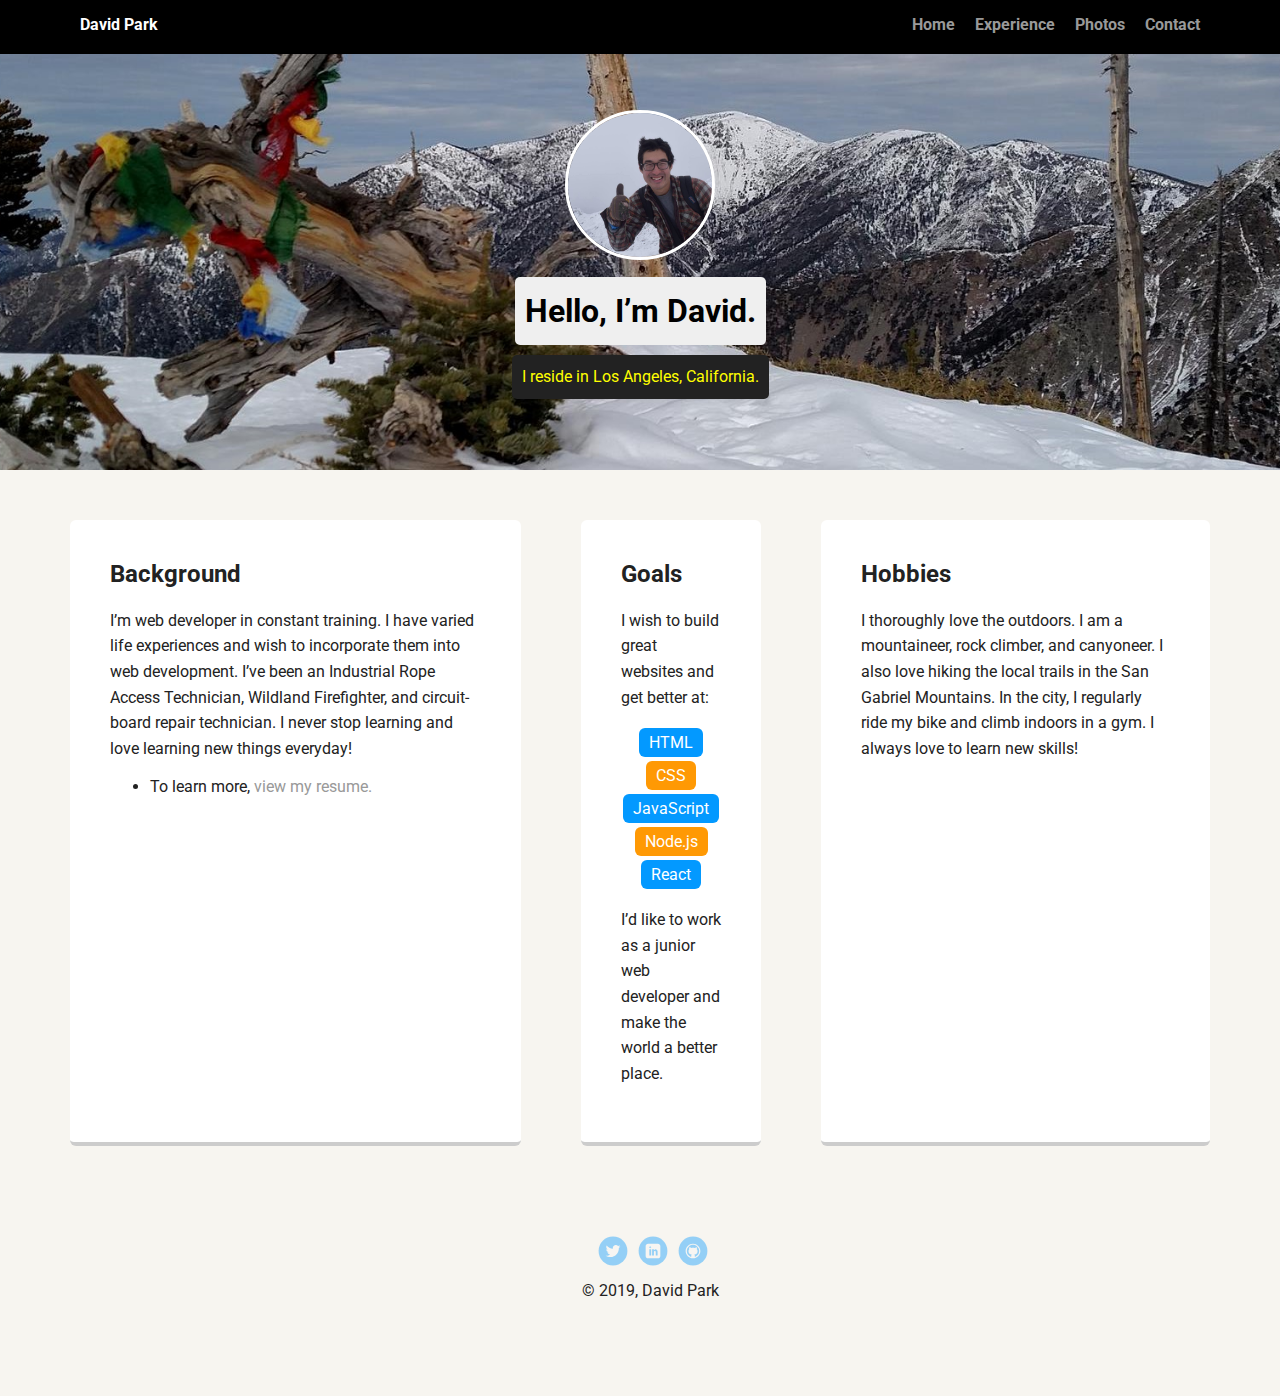
<file: index.html>
<!doctype html>
<html lang="en">
<head>
  <meta charset="utf-8">
  <title>David Park's Profile</title>
  <meta name="viewport" content="width=device-width, initial-scale=1.0">
  <link rel="stylesheet" href="styles.css">
  <link href="https://fonts.googleapis.com/css?family=Muli%7CRoboto:400,300,500,700,900" rel="stylesheet"></head>
  <body>

    <nav class="main-nav">
        <ul class="nav">
          <li class="name">David Park</li>
          <li><a href="index.html">Home</a></li>
          <li><a href="experience.html">Experience</a></li>
          <li><a href="photopage.html">Photos</a></li>
          <li><a href="contact.html">Contact</a></li>
        </ul>
      </nav>

    <header class="home">
      <img src="images/me.jpg" alt="picture of David Park" class="profile-image">
      <h1 class="tag name">Hello, I’m David.</h1>
      <p class="tag location">I reside in Los Angeles, California.</p>
    </header>

    <main class="flex">
      <section class="card">
        <h2>Background</h2>
        <p>
          I’m web developer in constant training. 
           I have varied life experiences and wish to incorporate them into web development. 
           I’ve been an Industrial Rope Access Technician, Wildland Firefighter, and circuit-board repair technician.
           I never stop learning and love learning new things everyday! 
           
          </p>
        <p></p>
        <ul>
          <li>To learn more, <a href="resume.html">view my resume.</a></li>
        </ul>
      </section> 

      <section class="card">
        <h2>Goals</h2>
        <p>I wish to build great websites and get better at:</p>
        <ul class="skills">
          <li>HTML</li>
          <li>CSS</li>
          <li>JavaScript</li>
          <li>Node.js</li>
          <li>React</li>
        </ul>
        <p>I’d like to work as a junior web developer and make the world a better place.
        </p>
        
      </section> 

      <section class="card">
        <h2>Hobbies</h2>
        <p> I thoroughly love the outdoors. I am a mountaineer, rock climber, and canyoneer. I also love
          hiking the local trails in the San Gabriel Mountains. In the city, I regularly ride my bike and 
          climb indoors in a gym. I always love to learn new skills! 

        </p>
      
      </section> 

    </main>
    <footer>
      <ul>
        <li><a href="https://twitter.com/home" class="social twitter" target="_blank">Twitter</a></li>
        <li><a href="https://www.linkedin.com/login" class="social linkedin" target="_blank">LinkedIn</a></li>
        <li><a href="https://github.com/Davidpark27" class="social github" target="_blank">Github</a></li>
      </ul>
      <p class="copyright">&copy; 2019, David Park</p>
    </footer>
  </body>
  </html>
</file>
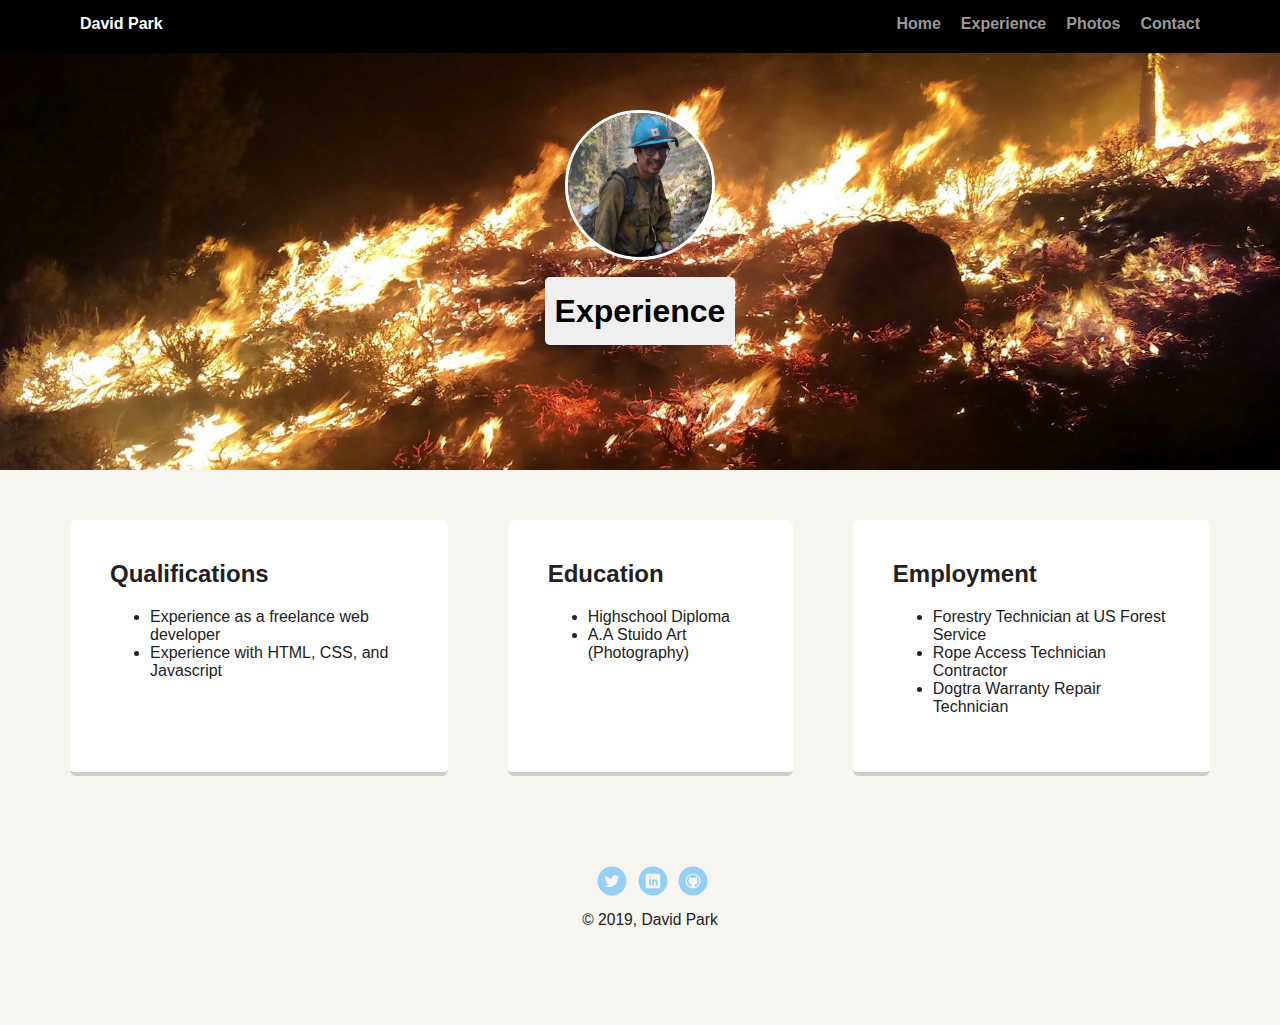
<file: experience.html>
<!DOCTYPE html>
<html lang="en">
  <head>
    <meta charset="utf-8">
    <title>David's Resume</title>
    <link rel="stylesheet" href="styles.css">
  </head>
  <body>
    <nav class="main-nav">
      <ul class="nav">
        <li class="name">David Park</li>
        <li><a href="index.html">Home</a></li>
        <li><a href="experience.html">Experience</a></li>
        <li><a href="photopage.html">Photos</a></li>
        <li><a href="contact.html">Contact</a></li>
      </ul>
    </nav>
    <header class="resume-page">
        <img src="images/me1.jpg" alt="picture of David Park" class="profile-image">
        <h1 class="tag name">Experience</h1>
       </header>

       <main class="flex">
        <section class="card">
          <h2>Qualifications</h2>
          <ul class="experience-list">
            <li>Experience as a freelance web developer</li>
            <li>Experience with HTML, CSS, and Javascript</li>
            </ul>
          </section> 
  
        <section class="card">
          <h2>Education</h2>
          <ul class="experience-list">
            <li>Highschool Diploma</li>
            <li>A.A Stuido Art (Photography)</li>
            </ul>
          </section> 
  
        <section class="card">
          <h2>Employment</h2>
          <ul class="experience-list">
            <li>Forestry Technician at US Forest Service</li>
            <li>Rope Access Technician Contractor</li>
            <li>Dogtra Warranty Repair Technician</li>
            </ul>
          </section> 
  
      </main>
<footer>
      <ul>
        <li><a href="https://twitter.com/home" class="social twitter" target="_blank">Twitter</a></li>
        <li><a href="https://www.linkedin.com/login" class="social linkedin" target="_blank">LinkedIn</a></li>
        <li><a href="https://github.com/Davidpark27" class="social github" target="_blank">Github</a></li>
      </ul>
      <p class="copyright">&copy; 2019, David Park</p>
    </footer>
    

     

  </body>
</html>
</file>
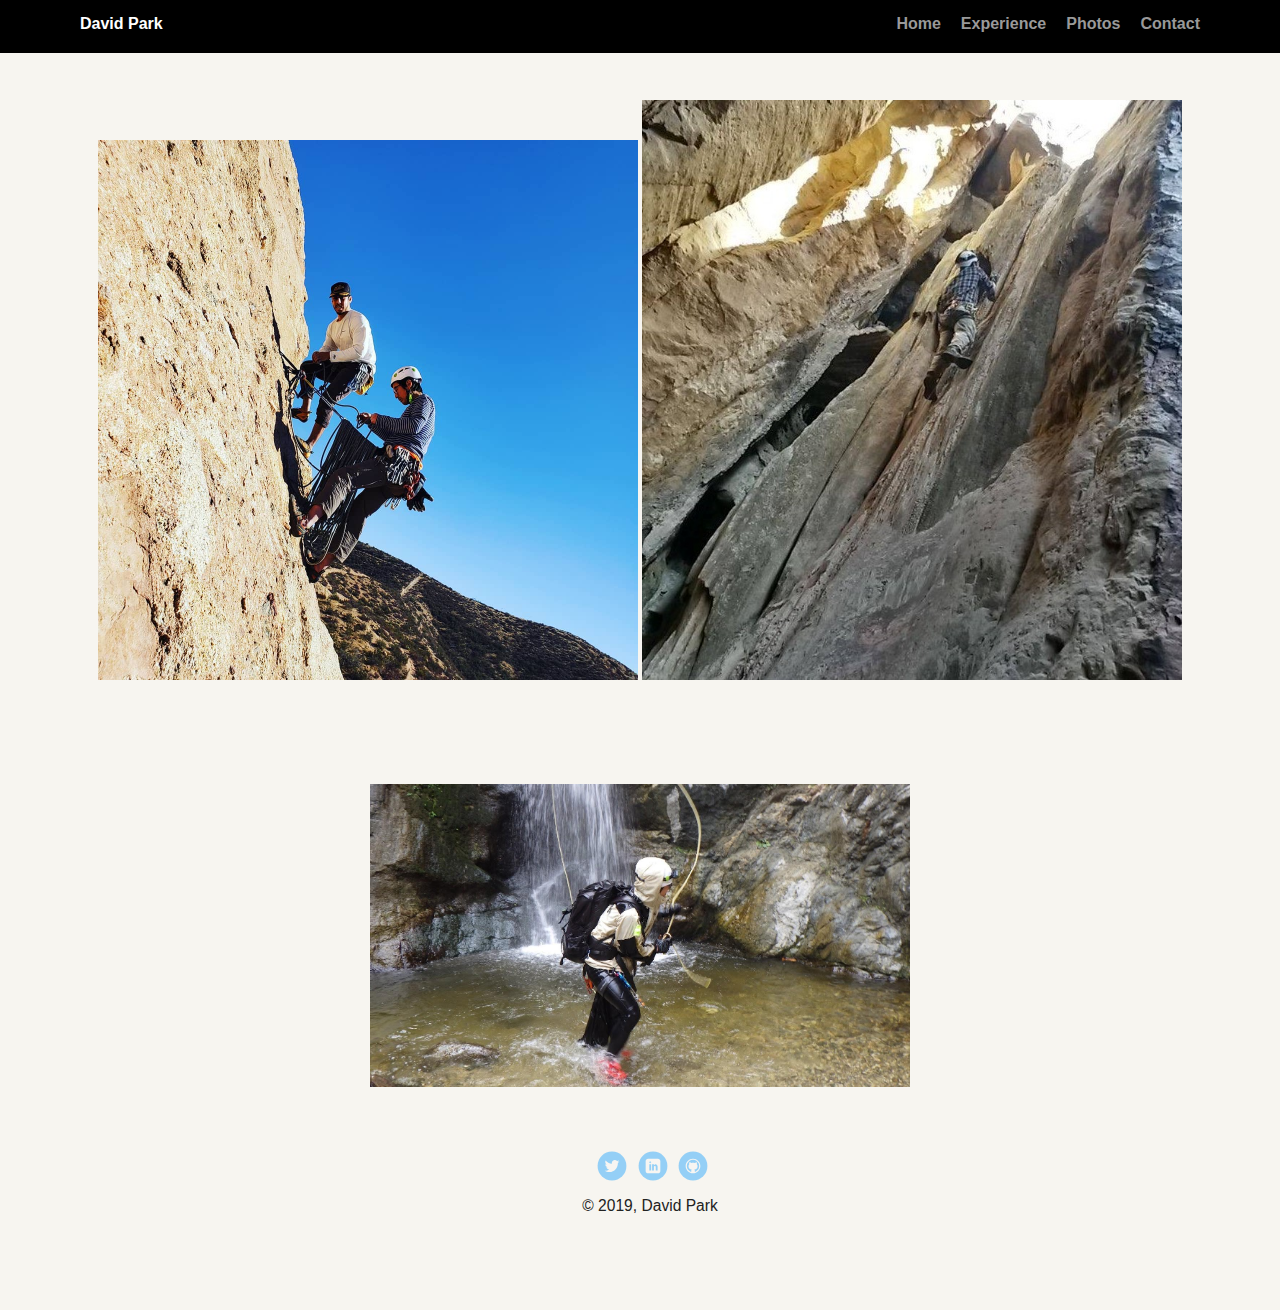
<file: photopage.html>
<!DOCTYPE html>
<html lang="en">
  <head>
    <meta charset="utf-8">
    <title>Photo-page</title>
    <link rel="stylesheet" href="styles.css">
  </head>
  <body>
    <nav class="main-nav">
      <ul class="nav">
        <li class="name">David Park</li>
        <li><a href="index.html">Home</a></li>
        <li><a href="experience.html">Experience</a></li>
        <li><a href="photopage.html">Photos</a></li>
        <li><a href="contact.html">Contact</a></li>
      </ul>
    </nav>
    <div class="photopagephotos">
      <img src="images/image-1.jpg" alt="texas canyon" class="img">
    
    
        <img src="images/image-2.jpg" alt="arizona" class= "img">
      
      
      
          <img src="images/image-3.jpg" alt="eaton canyon" class = "img">
        </div>
    <footer>
      <ul>
        <li><a href="https://twitter.com/home" class="social twitter" target="_blank">Twitter</a></li>
        <li><a href="https://www.linkedin.com/login" class="social linkedin" target="_blank">LinkedIn</a></li>
        <li><a href="https://github.com/Davidpark27" class="social github" target="_blank">Github</a></li>
      </ul>
      <p class="copyright">&copy; 2019, David Park</p>
    </footer>
  </body>
</html>
</file>
<file: styles.css>
/* Global Layout Set-up */
* { 
  box-sizing: border-box;
}
  
body {
  margin: 0;
  padding: 0;
  text-align: center;
  font-family: 'Roboto', sans-serif;
  color: #222;
  background: #f7f5f0;
}
/* Link Styles */

a {
  text-decoration: none;
  color: #999;
}
a:hover {
  color: #6633ff;
}

/* Section Styles */

.main-nav {
  width: 100%;
  background: black;
  min-height: 30px;
  padding: 10px;
  position: fixed;
  text-align: center;
}
.nav {
  display: flex;
  justify-content: space-around;
  font-weight: 700;
  list-style-type: none;
  margin: 0 auto;
  padding: 0;
}

.nav .name {
    display: block;
    margin-right: auto;
    color: white;
}
.nav li {
  padding: 5px 10px 10px 10px;
}
.nav a {
  transition: all .5s;
}
.nav a:hover {
  color: white
}

header.home {
  text-align: center;
  background: url('images/baldy.jpg') no-repeat top center ;
  background-size: cover;
  overflow: hidden;
  padding-top: 60px;
}
header.resume-page {
  text-align: center;
  background: url('images/fire.jpg') no-repeat top center ;
  background-size: cover;
  overflow: hidden;
  padding-top: 60px;
}

header.contact-page {
  text-align: center;
  background: url('images/baldybowl.jpg') no-repeat top center ;
  background-size: cover;
  overflow: hidden;
  padding-top: 60px;
}

header {
  line-height: 1.5;
}
header .profile-image {
  margin-top: 50px;
  width: 150px;
  height: 150px;
  border-radius: 50%;
  border: 3px solid white;
  transition: all .5s;
}
header .profile-image:hover {
  transform: scale(1.8) rotate(5deg);
}
.tag {
  background-color: #efefef;
  color: black;
  padding: 10px;
  border-radius: 5px;
  display: table;
  margin: 10px auto;
} 
.location {
  background-color: #222;
  color: yellow;
}
.card {
  margin: 30px;
  padding: 20px 40px 40px;
  max-width: 500px;
  text-align: left;
  background: #fff;
  border-bottom: 4px solid #ccc;
  border-radius: 6px;
  transition: all .5s;
}
.card:hover {
  border-color: #ff99ff;
}

ul.skills {
  padding: 0;
  text-align: center;
}

.skills li {
  border-radius: 6px;
  display: inline-block;
  background: #ff9904;
  color: white;
  padding: 5px 10px;
  margin: 2px;
}

.skills li:nth-child(odd) {
  background: #0399ff;
}

footer {
  width: 100%;
  min-height: 30px;
  padding: 20px 0 40px 20px;
}

footer .copyright {
  top: -8px;
  font-size: .75em;
}

footer ul {
  list-style-type: none;
  margin: 0;
  padding: 0;
}

footer ul li {
  display: inline-block;
}

a.social {
  display: inline-block;
  text-indent: -9999px;
  margin-left: 5px;
  width: 30px;
  height: 30px;
  background-size: 30px 30px;
  opacity: .4;
  transition: all .5s;
}
a.twitter {
  background-image: url(images/twitter.svg);
}
a.linkedin {
  background-image: url(images/linkedin.svg);
}
a.github {
  background-image: url(images/github.svg);
}
a.social:hover {
  opacity: 1;
}
.clearfix {
  clear: both;
}

#contact-list {
  font-size: 1.3em;

}

/* Styles for larger screens */
@media screen and (min-width: 720px) {
  
  .flex {
      display: -ms-flexbox;      /* TWEENER - IE 10 */
      display: flex; 
      max-width: 1200px;
      -ms-flex-pack: distribute;
      justify-content: space-around;
      margin: 0 auto;
  }

  header {
    min-height: 470px;
  }

  .nav {
    max-width: 1200px;
    padding: 0 30px;
  }


  main {
    padding-top: 20px;
  }

  main p {
    line-height: 1.6em;
  }

  footer {
    font-size: 1.3em;
    max-width: 1200px;
    margin: 40px auto;
  }

}

/* photo page*/
.img {

   padding-top: 100px;
    width:540px; 
    height: auto;

}
</file>
